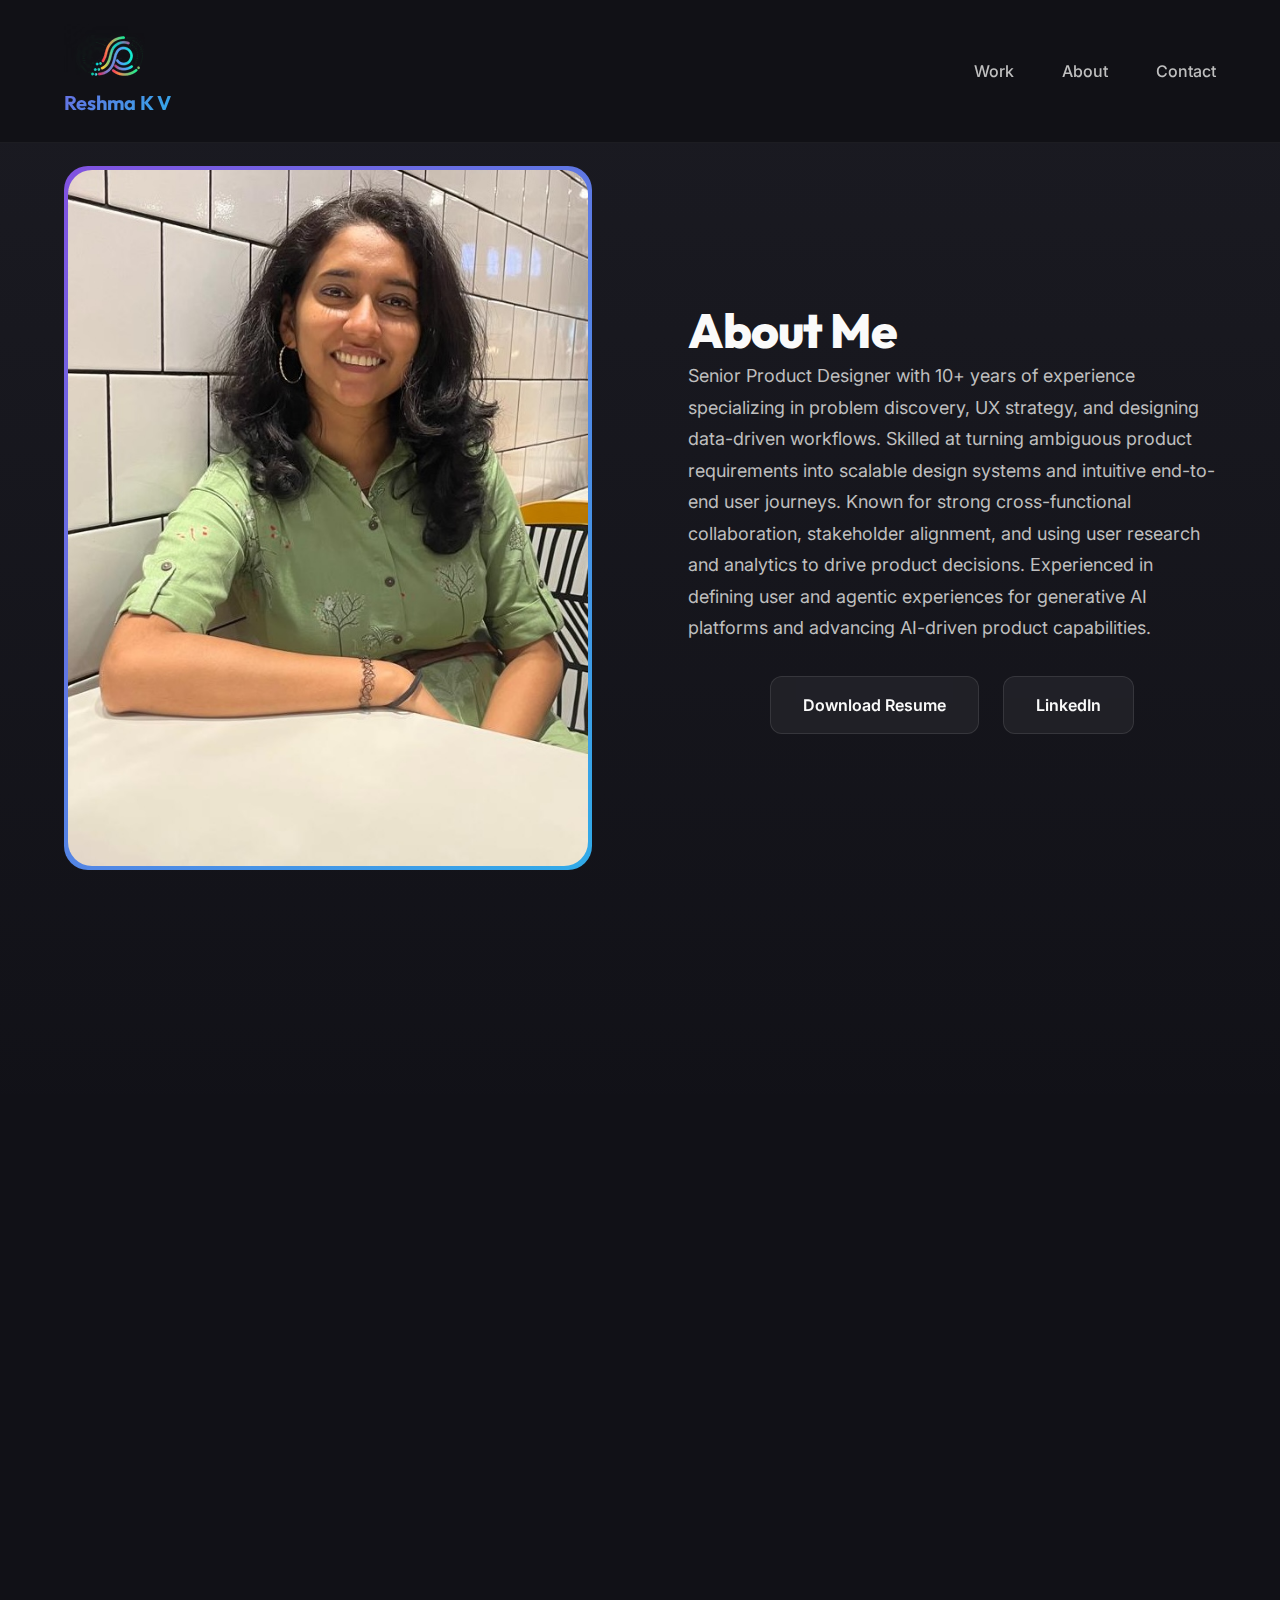
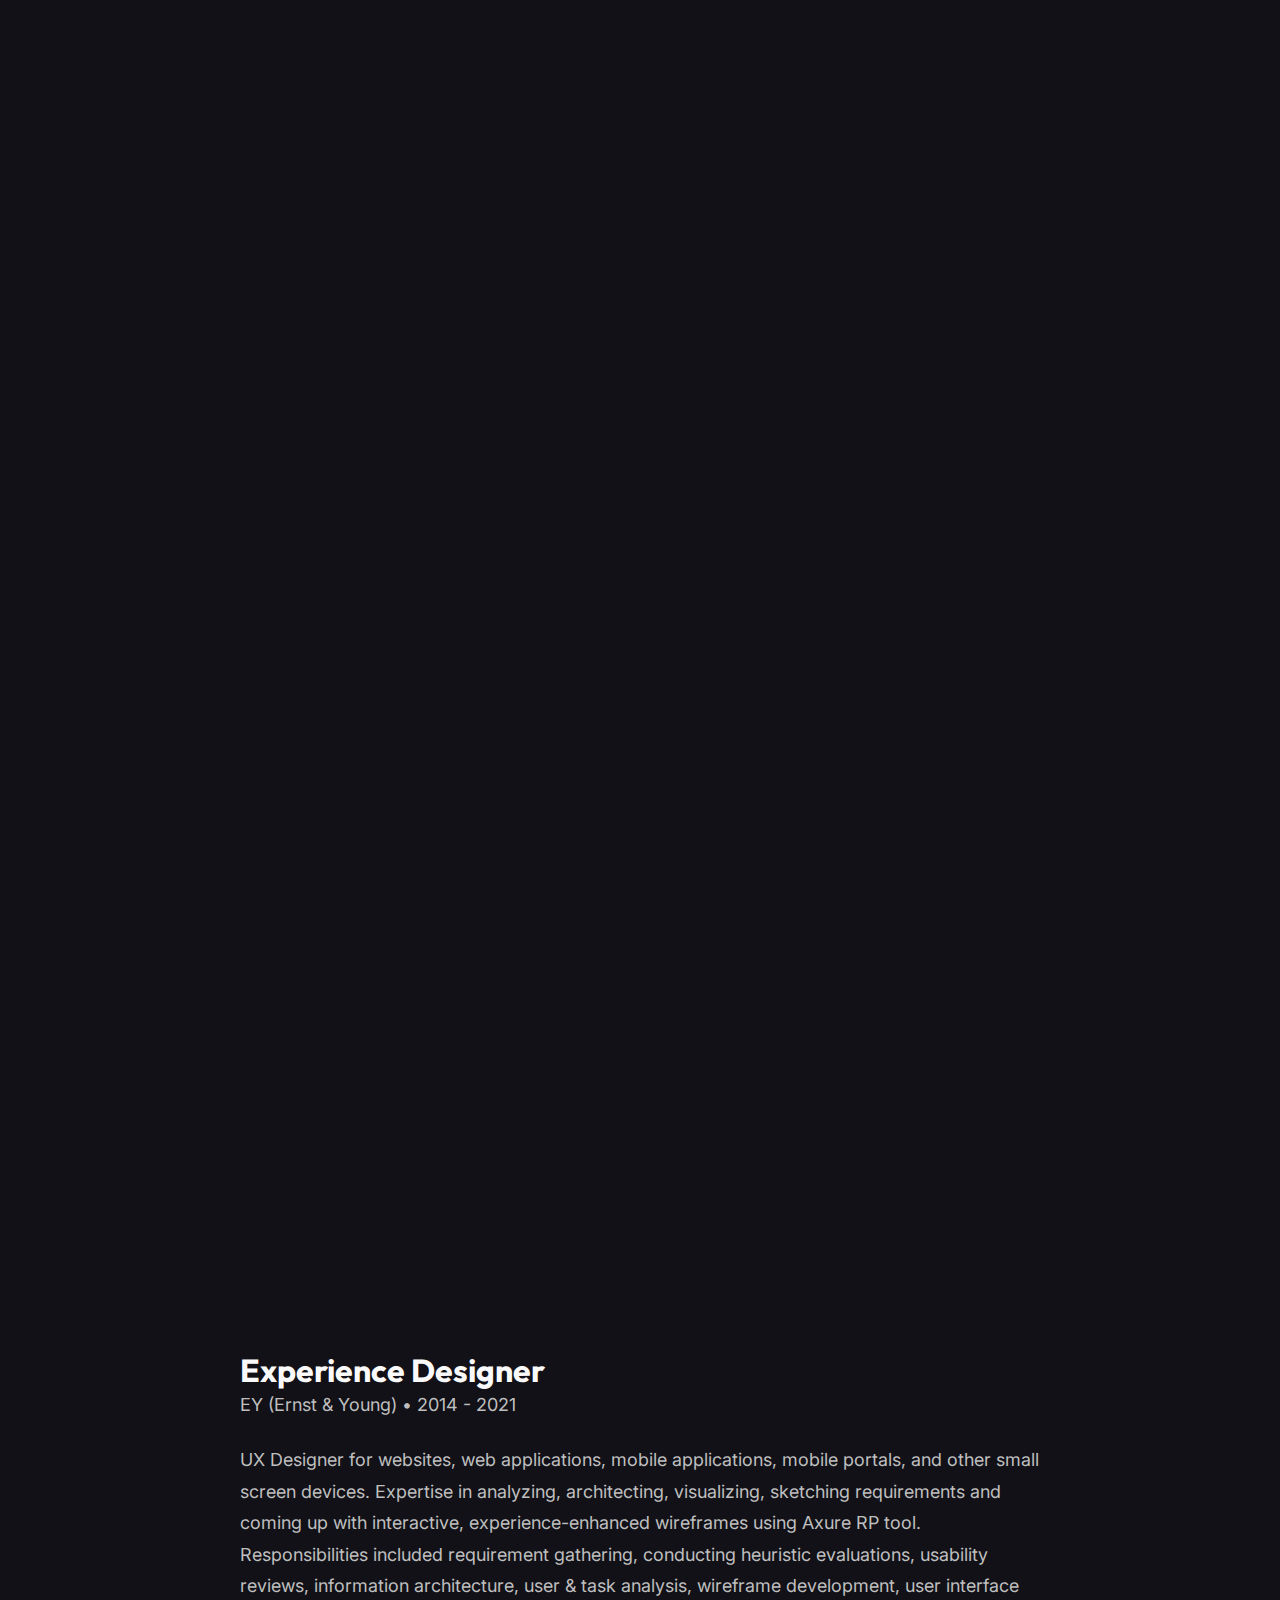
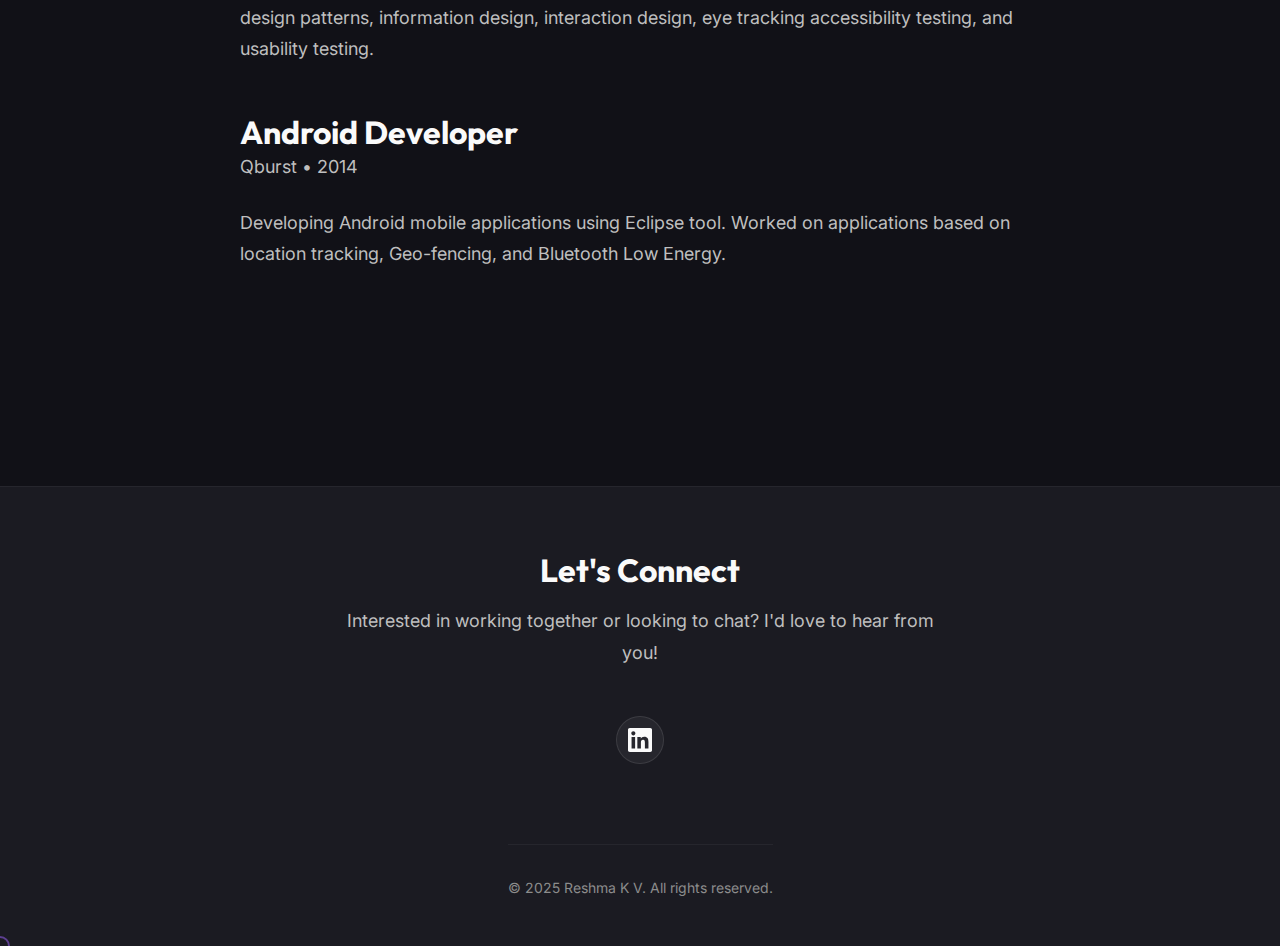
<file: about.html>
<!DOCTYPE html>
<html lang="en">

<head>
    <meta charset="UTF-8">
    <meta name="viewport" content="width=device-width, initial-scale=1.0">
    <meta name="description" content="About - UX Designer passionate about creating meaningful user experiences">
    <meta name="author" content="Reshma K V">

    <title>About - Reshma KV | UX Designer</title>

    <!-- Stylesheets -->
    <link rel="stylesheet" href="./css/main.css">
    <link rel="stylesheet" href="./css/components.css">
    <link rel="stylesheet" href="./css/pages.css">

    <!-- Favicon -->
    <link rel="icon" type="image/svg+xml" href="./assets/icons/favicon.svg">
</head>

<body>
    <!-- Navigation -->
    <nav class="nav" id="nav">
        <div class="nav-container">
            <a href="index.html" class="nav-logo"><img src="./assets/images/reshma_logo.avif" alt="Logo"> Reshma K V</a>

            <div class="nav-toggle" id="navToggle">
                <span class="nav-toggle-line"></span>
                <span class="nav-toggle-line"></span>
                <span class="nav-toggle-line"></span>
            </div>

            <div class="nav-links" id="navLinks">
                <a href="index.html#work" class="nav-link">Work</a>
                <a href="about.html" class="nav-link active">About</a>
                <a href="index.html#contact" class="nav-link">Contact</a>
            </div>
        </div>
    </nav>

    <!-- About Hero -->
    <section class="about-hero">
        <div class="container">
            <div class="about-content">
                <div class="about-image-wrapper">
                    <img src="./assets/images/profile.jpg" alt="Reshma KV - UX Designer" class="about-image">
                </div>

                <div class="about-text">
                    <h1>About Me</h1>
                    <p>
                        Senior Product Designer with 10+ years of experience specializing in problem discovery, UX
                        strategy, and designing data-driven workflows. Skilled at turning ambiguous product requirements
                        into scalable design systems and intuitive end-to-end user journeys. Known for strong
                        cross-functional collaboration, stakeholder alignment, and using user research and analytics to
                        drive product decisions. Experienced in defining user and agentic experiences for generative AI
                        platforms and advancing AI-driven product capabilities.
                    </p>
                    <div class="hero-cta mt-xl">

                        <!-- Resume link from old site: https://39d9cb71-25cd-46e6-87ec-4b72f8d09dc2.filesusr.com/ugd/05783b_b6315472838743c2b4dad7c0dd9b5f84.pdf -->
                        <a href="/Users/bijilabrahamphilip/Code/ReshmaWebsite/PersonalWebsite/documentation/OldWebsite/reconstructed_site_v2/Reshma Varkey - Resume.pdf"
                            class="btn btn-secondary" download>Download Resume</a>
                        <a href="https://www.linkedin.com/in/reshma-k-v/" class="btn btn-secondary" target="_blank"
                            rel="noopener">LinkedIn</a>
                    </div>
                </div>
            </div>
        </div>
    </section>

    <!-- Skills Section -->
    <section class="skills-section">
        <div class="container">
            <div class="section-header">
                <p class="section-label">Expertise</p>
                <h2 class="section-title">Skills & Tools</h2>
                <p class="section-description">
                    My technical toolkit and design capabilities.
                </p>
            </div>

            <div class="skills-grid">
                <div class="skill-card">
                    <div class="skill-icon">🛠️</div>
                    <h3 class="skill-title">Prototyping</h3>
                    <p class="skill-description">
                        Axure RP (95%), Adobe XD (95%), Figma (80%), Marvel (80%), InVision (70%)
                    </p>
                </div>

                <div class="skill-card">
                    <div class="skill-icon">🎨</div>
                    <h3 class="skill-title">Visual Design</h3>
                    <p class="skill-description">
                        Photoshop (75%), Illustrator (70%), Sketching, Wireframing
                    </p>
                </div>



                <div class="skill-card">
                    <div class="skill-icon">💻</div>
                    <h3 class="skill-title">Development</h3>
                    <p class="skill-description">
                        HTML & CSS (80%), JavaScript (85%), OutSystems & PowerApps (75%)
                    </p>
                </div>

                <div class="skill-card">
                    <div class="skill-icon">🔍</div>
                    <h3 class="skill-title">UX Research</h3>
                    <p class="skill-description">
                        Heuristic Evaluation, Usability Testing, Eye Tracking, User & Task Analysis, Personas, Customer
                        Journey Maps
                    </p>
                </div>

                <div class="skill-card">
                    <div class="skill-icon">📊</div>
                    <h3 class="skill-title">Strategy</h3>
                    <p class="skill-description">
                        Requirement Gathering, Information Architecture, Use Cases, Competitor Analysis
                    </p>
                </div>

                <div class="skill-card">
                    <div class="skill-icon">🤝</div>
                    <h3 class="skill-title">Collaboration</h3>
                    <p class="skill-description">
                        Mural (90%), Agile Methodology, Design Workshops
                    </p>
                </div>
            </div>
        </div>
    </section>

    <!-- Tools & Technologies -->
    <section class="section">
        <div class="container">
            <div class="section-header">
                <p class="section-label">Tools</p>
                <h2 class="section-title">Design Toolkit</h2>
            </div>

            <div class="skills-grid">
                <div class="skill-card">
                    <h4 class="skill-title">Design Tools</h4>
                    <p class="skill-description">
                        Figma, Adobe XD, Sketch, Adobe Creative Suite, Principle, ProtoPie
                    </p>
                </div>

                <div class="skill-card">
                    <h4 class="skill-title">Research Tools</h4>
                    <p class="skill-description">
                        UserTesting, Maze, Optimal Workshop, Hotjar, Google Analytics
                    </p>
                </div>

                <div class="skill-card">
                    <h4 class="skill-title">Collaboration</h4>
                    <p class="skill-description">
                        Miro, FigJam, Notion, Jira, Confluence, Slack
                    </p>
                </div>
            </div>
        </div>
    </section>

    <!-- Experience Timeline -->
    <section class="section-sm">
        <div class="container">
            <div class="section-header">
                <p class="section-label">Journey</p>
                <h2 class="section-title">Professional Experience</h2>
            </div>

            <div class="about-text" style="max-width: 800px; margin: 0 auto;">
                <h3 class="mt-2xl">Experience Designer</h3>
                <p class="text-secondary">EY (Ernst & Young) • 2014 - 2021</p>
                <p>
                    UX Designer for websites, web applications, mobile applications, mobile portals, and other small
                    screen devices. Expertise in analyzing, architecting, visualizing, sketching requirements and coming
                    up with interactive, experience-enhanced wireframes using Axure RP tool. Responsibilities included
                    requirement gathering, conducting heuristic evaluations, usability reviews, information
                    architecture, user & task analysis, wireframe development, user interface design patterns,
                    information design, interaction design, eye tracking accessibility testing, and usability testing.
                </p>

                <h3 class="mt-2xl">Android Developer</h3>
                <p class="text-secondary">Qburst • 2014</p>
                <p>
                    Developing Android mobile applications using Eclipse tool. Worked on applications based on location
                    tracking, Geo-fencing, and Bluetooth Low Energy.
                </p>
            </div>
        </div>
    </section>

    <!-- Footer -->
    <footer class="footer">
        <div class="container">
            <div class="footer-content">
                <div>
                    <h3 class="footer-title">Let's Connect</h3>
                    <p class="footer-subtitle">
                        Interested in working together or looking to chat? I'd love to hear from you!
                    </p>
                </div>

                <div class="footer-links">
                    <a href="https://www.linkedin.com/in/reshma-k-v" class="social-link" target="_blank"
                        rel="noopener noreferrer" aria-label="LinkedIn">
                        <svg width="24" height="24" viewBox="0 0 24 24" fill="currentColor">
                            <path
                                d="M20.447 20.452h-3.554v-5.569c0-1.328-.027-3.037-1.852-3.037-1.853 0-2.136 1.445-2.136 2.939v5.667H9.351V9h3.414v1.561h.046c.477-.9 1.637-1.85 3.37-1.85 3.601 0 4.267 2.37 4.267 5.455v6.286zM5.337 7.433c-1.144 0-2.063-.926-2.063-2.065 0-1.138.92-2.063 2.063-2.063 1.14 0 2.064.925 2.064 2.063 0 1.139-.925 2.065-2.064 2.065zm1.782 13.019H3.555V9h3.564v11.452zM22.225 0H1.771C.792 0 0 .774 0 1.729v20.542C0 23.227.792 24 1.771 24h20.451C23.2 24 24 23.227 24 22.271V1.729C24 .774 23.2 0 22.222 0h.003z" />
                        </svg>
                    </a>
                </div>

                <div class="footer-bottom">
                    <p>&copy; 2025 Reshma K V. All rights reserved.</p>
                </div>
            </div>
        </div>
    </footer>

    <!-- JavaScript -->
    <script src="./js/main.js"></script>
    <script src="./js/animations.js"></script>
</body>

</html>
</file>
<file: css/main.css>
/* ===================================
   DESIGN SYSTEM & GLOBAL STYLES
   =================================== */

/* Import Google Fonts */
@import url('https://fonts.googleapis.com/css2?family=Inter:wght@300;400;500;600;700&family=Outfit:wght@400;500;600;700;800&display=swap');

/* ===================================
   CSS CUSTOM PROPERTIES
   =================================== */

:root {
  /* Color Palette - Curated HSL Colors */
  --color-primary: hsl(260, 70%, 60%);
  --color-primary-light: hsl(260, 70%, 70%);
  --color-primary-dark: hsl(260, 70%, 50%);

  --color-secondary: hsl(200, 80%, 55%);
  --color-secondary-light: hsl(200, 80%, 65%);

  --color-accent: hsl(340, 75%, 60%);
  --color-accent-light: hsl(340, 75%, 70%);

  /* Neutrals */
  --color-bg-primary: hsl(240, 15%, 8%);
  --color-bg-secondary: hsl(240, 12%, 12%);
  --color-bg-tertiary: hsl(240, 10%, 16%);

  --color-text-primary: hsl(0, 0%, 98%);
  --color-text-secondary: hsl(0, 0%, 75%);
  --color-text-tertiary: hsl(0, 0%, 55%);

  /* Gradients */
  --gradient-primary: linear-gradient(135deg, var(--color-primary) 0%, var(--color-secondary) 100%);
  --gradient-accent: linear-gradient(135deg, var(--color-accent) 0%, var(--color-primary) 100%);
  --gradient-subtle: linear-gradient(180deg, var(--color-bg-primary) 0%, var(--color-bg-secondary) 100%);

  /* Typography Scale */
  --font-family-heading: 'Outfit', sans-serif;
  --font-family-body: 'Inter', sans-serif;

  --font-size-xs: 0.75rem;
  /* 12px */
  --font-size-sm: 0.875rem;
  /* 14px */
  --font-size-base: 1rem;
  /* 16px */
  --font-size-lg: 1.125rem;
  /* 18px */
  --font-size-xl: 1.25rem;
  /* 20px */
  --font-size-2xl: 1.5rem;
  /* 24px */
  --font-size-3xl: 2rem;
  /* 32px */
  --font-size-4xl: 2.5rem;
  /* 40px */
  --font-size-5xl: 3rem;
  /* 48px */
  --font-size-6xl: 4rem;
  /* 64px */

  --font-weight-light: 300;
  --font-weight-normal: 400;
  --font-weight-medium: 500;
  --font-weight-semibold: 600;
  --font-weight-bold: 700;
  --font-weight-extrabold: 800;

  --line-height-tight: 1.2;
  --line-height-normal: 1.5;
  --line-height-relaxed: 1.75;

  /* Spacing Scale */
  --space-xs: 0.25rem;
  /* 4px */
  --space-sm: 0.5rem;
  /* 8px */
  --space-md: 1rem;
  /* 16px */
  --space-lg: 1.5rem;
  /* 24px */
  --space-xl: 2rem;
  /* 32px */
  --space-2xl: 3rem;
  /* 48px */
  --space-3xl: 4rem;
  /* 64px */
  --space-4xl: 6rem;
  /* 96px */
  --space-5xl: 8rem;
  /* 128px */

  /* Border Radius */
  --radius-sm: 0.375rem;
  /* 6px */
  --radius-md: 0.5rem;
  /* 8px */
  --radius-lg: 0.75rem;
  /* 12px */
  --radius-xl: 1rem;
  /* 16px */
  --radius-2xl: 1.5rem;
  /* 24px */
  --radius-full: 9999px;

  /* Shadows */
  --shadow-sm: 0 1px 2px 0 rgba(0, 0, 0, 0.3);
  --shadow-md: 0 4px 6px -1px rgba(0, 0, 0, 0.4), 0 2px 4px -1px rgba(0, 0, 0, 0.3);
  --shadow-lg: 0 10px 15px -3px rgba(0, 0, 0, 0.5), 0 4px 6px -2px rgba(0, 0, 0, 0.3);
  --shadow-xl: 0 20px 25px -5px rgba(0, 0, 0, 0.5), 0 10px 10px -5px rgba(0, 0, 0, 0.3);
  --shadow-glow: 0 0 20px rgba(160, 100, 255, 0.3);

  /* Animation Timings */
  --transition-fast: 150ms ease-in-out;
  --transition-base: 250ms ease-in-out;
  --transition-slow: 400ms ease-in-out;

  /* Z-index Scale */
  --z-base: 1;
  --z-dropdown: 100;
  --z-sticky: 200;
  --z-fixed: 300;
  --z-modal: 400;
  --z-tooltip: 500;

  /* Breakpoints (for reference in media queries) */
  --breakpoint-sm: 640px;
  --breakpoint-md: 768px;
  --breakpoint-lg: 1024px;
  --breakpoint-xl: 1280px;
  --breakpoint-2xl: 1536px;

  /* Container Widths */
  --container-sm: 640px;
  --container-md: 768px;
  --container-lg: 1024px;
  --container-xl: 1200px;

  /* Nav Vars */
  --nav-border-color: rgba(255, 255, 255, 0.05);
  --color-bg-primary-rgb: 17, 17, 23;
  /* Dark theme bg RGB */

  /* UI Vars */
  --border-color-subtle: rgba(255, 255, 255, 0.05);
  --btn-secondary-bg: rgba(255, 255, 255, 0.05);
  --btn-secondary-border: rgba(255, 255, 255, 0.1);
}

.light-theme {
  --color-bg-primary: hsl(260, 50%, 99%);
  /* Very faint indigo, close to white */
  --color-bg-secondary: hsl(260, 30%, 96%);
  --color-bg-tertiary: hsl(260, 20%, 92%);

  --color-text-primary: hsl(260, 40%, 15%);
  --color-text-secondary: hsl(260, 20%, 35%);
  --color-text-tertiary: hsl(260, 10%, 55%);

  --shadow-sm: 0 1px 2px 0 rgba(0, 0, 0, 0.05);
  --shadow-md: 0 4px 6px -1px rgba(0, 0, 0, 0.1), 0 2px 4px -1px rgba(0, 0, 0, 0.06);
  --shadow-lg: 0 10px 15px -3px rgba(0, 0, 0, 0.1), 0 4px 6px -2px rgba(0, 0, 0, 0.05);
  --shadow-xl: 0 20px 25px -5px rgba(0, 0, 0, 0.1), 0 10px 10px -5px rgba(0, 0, 0, 0.04);

  --nav-border-color: rgba(0, 0, 0, 0.05);
  --color-bg-primary-rgb: 252, 252, 255;
  --gradient-primary: linear-gradient(135deg, hsl(260, 90%, 65%) 0%, hsl(200, 90%, 60%) 100%);
  /* Slightly brighter for light mode if needed, or keep same */

  --border-color-subtle: rgba(0, 0, 0, 0.05);
  --btn-secondary-bg: rgba(0, 0, 0, 0.05);
  --btn-secondary-border: rgba(0, 0, 0, 0.1);
}

/* ===================================
   MODERN CSS RESET
   =================================== */

*,
*::before,
*::after {
  box-sizing: border-box;
  margin: 0;
  padding: 0;
}

html {
  scroll-behavior: smooth;
  -webkit-font-smoothing: antialiased;
  -moz-osx-font-smoothing: grayscale;
}

body {
  font-family: var(--font-family-body);
  font-size: var(--font-size-base);
  line-height: var(--line-height-normal);
  color: var(--color-text-primary);
  background: var(--color-bg-primary);
  overflow-x: hidden;
}

img,
picture,
video,
canvas,
svg {
  display: block;
  max-width: 100%;
  height: auto;
}

input,
button,
textarea,
select {
  font: inherit;
  color: inherit;
}

button {
  cursor: pointer;
  border: none;
  background: none;
}

a {
  color: inherit;
  text-decoration: none;
}

ul,
ol {
  list-style: none;
}

h1,
h2,
h3,
h4,
h5,
h6 {
  font-family: var(--font-family-heading);
  font-weight: var(--font-weight-bold);
  line-height: var(--line-height-tight);
}

/* ===================================
   TYPOGRAPHY
   =================================== */

h1 {
  font-size: var(--font-size-5xl);
  font-weight: var(--font-weight-extrabold);
  letter-spacing: -0.02em;
}

h2 {
  font-size: var(--font-size-4xl);
  font-weight: var(--font-weight-bold);
  letter-spacing: -0.01em;
}

h3 {
  font-size: var(--font-size-3xl);
  font-weight: var(--font-weight-bold);
}

h4 {
  font-size: var(--font-size-2xl);
  font-weight: var(--font-weight-semibold);
}

h5 {
  font-size: var(--font-size-xl);
  font-weight: var(--font-weight-semibold);
}

h6 {
  font-size: var(--font-size-lg);
  font-weight: var(--font-weight-medium);
}

p {
  margin-bottom: var(--space-md);
}

.text-gradient {
  background: var(--gradient-primary);
  -webkit-background-clip: text;
  -webkit-text-fill-color: transparent;
  background-clip: text;
}

/* ===================================
   LAYOUT UTILITIES
   =================================== */

.container {
  width: 100%;
  max-width: var(--container-xl);
  margin: 0 auto;
  padding: 0 var(--space-lg);
}

.section {
  padding: var(--space-4xl) 0;
}

.section-sm {
  padding: var(--space-3xl) 0;
}

.section-lg {
  padding: var(--space-5xl) 0;
}

/* Flexbox Utilities */
.flex {
  display: flex;
}

.flex-col {
  flex-direction: column;
}

.items-center {
  align-items: center;
}

.justify-center {
  justify-content: center;
}

.justify-between {
  justify-content: space-between;
}

.gap-sm {
  gap: var(--space-sm);
}

.gap-md {
  gap: var(--space-md);
}

.gap-lg {
  gap: var(--space-lg);
}

.gap-xl {
  gap: var(--space-xl);
}

.gap-2xl {
  gap: var(--space-2xl);
}

.gap-3xl {
  gap: var(--space-3xl);
}

.gap-4xl {
  gap: var(--space-4xl);
}

/* Grid Utilities */
.grid {
  display: grid;
}

.grid-cols-1 {
  grid-template-columns: repeat(1, 1fr);
}

.grid-cols-2 {
  grid-template-columns: repeat(2, 1fr);
}

.grid-cols-3 {
  grid-template-columns: repeat(3, 1fr);
}

.grid-cols-4 {
  grid-template-columns: repeat(4, 1fr);
}

/* Responsive Grid Utilities (Tailwind-like shorthand) */
@media (min-width: 768px) {
  .md\:grid-cols-2 {
    grid-template-columns: repeat(2, 1fr);
  }

  .md\:grid-cols-3 {
    grid-template-columns: repeat(3, 1fr);
  }

  .md\:grid-cols-4 {
    grid-template-columns: repeat(4, 1fr);
  }
}

@media (min-width: 1024px) {
  .lg\:grid-cols-4 {
    grid-template-columns: repeat(4, 1fr);
  }
}

/* ===================================
   RESPONSIVE BREAKPOINTS
   =================================== */

@media (max-width: 768px) {
  :root {
    --font-size-5xl: 2.5rem;
    /* 40px */
    --font-size-4xl: 2rem;
    /* 32px */
    --font-size-3xl: 1.75rem;
    /* 28px */
  }

  .section {
    padding: var(--space-3xl) 0;
  }

  .section-lg {
    padding: var(--space-4xl) 0;
  }

  .grid-cols-2,
  .grid-cols-3,
  .grid-cols-4 {
    grid-template-columns: 1fr;
  }
}

@media (min-width: 769px) and (max-width: 1024px) {
  .grid-cols-3 {
    grid-template-columns: repeat(2, 1fr);
  }
}

/* ===================================
   UTILITY CLASSES
   =================================== */

/* Spacing */
.mt-sm {
  margin-top: var(--space-sm);
}

.mt-md {
  margin-top: var(--space-md);
}

.mt-lg {
  margin-top: var(--space-lg);
}

.mt-xl {
  margin-top: var(--space-xl);
}

.mt-2xl {
  margin-top: var(--space-2xl);
}

.mb-sm {
  margin-bottom: var(--space-sm);
}

.mb-md {
  margin-bottom: var(--space-md);
}

.mb-lg {
  margin-bottom: var(--space-lg);
}

.mb-xl {
  margin-bottom: var(--space-xl);
}

.mb-2xl {
  margin-bottom: var(--space-2xl);
}

/* Text Alignment */
.text-center {
  text-align: center;
}

.text-left {
  text-align: left;
}

.text-right {
  text-align: right;
}

/* Colors */
.text-primary {
  color: var(--color-primary);
}

.text-secondary {
  color: var(--color-text-secondary);
}

.text-tertiary {
  color: var(--color-text-tertiary);
}

/* Visibility */
.hidden {
  display: none;
}

/* Animations */
.fade-in {
  animation: fadeIn var(--transition-slow) ease-in forwards;
}

@keyframes fadeIn {
  from {
    opacity: 0;
    transform: translateY(20px);
  }

  to {
    opacity: 1;
    transform: translateY(0);
  }
}

/* Smooth Transitions */
.transition {
  transition: all var(--transition-base);
}

.transition-fast {
  transition: all var(--transition-fast);
}

.transition-slow {
  transition: all var(--transition-slow);
}
</file>
<file: css/components.css>
/* ===================================
   REUSABLE COMPONENTS
   =================================== */

/* ===================================
   NAVIGATION
   =================================== */

.nav {
    position: fixed;
    top: 0;
    left: 0;
    right: 0;
    z-index: var(--z-sticky);
    background: rgba(15, 15, 20, 0.8);
    backdrop-filter: blur(20px);
    -webkit-backdrop-filter: blur(20px);
    border-bottom: 1px solid rgba(255, 255, 255, 0.05);
    transition: all var(--transition-base);
}

.nav.scrolled {
    background: rgba(15, 15, 20, 0.95);
    box-shadow: var(--shadow-lg);
}

.nav-container {
    display: flex;
    align-items: center;
    justify-content: space-between;
    padding: var(--space-lg) var(--space-lg);
    max-width: var(--container-xl);
    margin: 0 auto;
}

.nav-logo {
    font-family: var(--font-family-heading);
    font-size: var(--font-size-xl);
    font-weight: var(--font-weight-bold);
    background: var(--gradient-primary);
    -webkit-background-clip: text;
    -webkit-text-fill-color: transparent;
    background-clip: text;
    transition: all var(--transition-base);
}

.nav-logo:hover {
    transform: scale(1.05);
}

.nav-links {
    display: flex;
    gap: var(--space-2xl);
    align-items: center;
}

.nav-link {
    font-size: var(--font-size-base);
    font-weight: var(--font-weight-medium);
    color: var(--color-text-secondary);
    position: relative;
    transition: color var(--transition-base);
    padding: var(--space-sm) 0;
}

.nav-link::after {
    content: '';
    position: absolute;
    bottom: 0;
    left: 0;
    width: 0;
    height: 2px;
    background: var(--gradient-primary);
    transition: width var(--transition-base);
}

.nav-link:hover,
.nav-link.active {
    color: var(--color-text-primary);
}

.nav-link:hover::after,
.nav-link.active::after {
    width: 100%;
}

/* Mobile Menu Toggle */
.nav-toggle {
    display: none;
    flex-direction: column;
    gap: 6px;
    padding: var(--space-sm);
    cursor: pointer;
}

.nav-toggle-line {
    width: 24px;
    height: 2px;
    background: var(--color-text-primary);
    transition: all var(--transition-base);
    border-radius: var(--radius-full);
}

.nav-toggle.active .nav-toggle-line:nth-child(1) {
    transform: rotate(45deg) translate(6px, 6px);
}

.nav-toggle.active .nav-toggle-line:nth-child(2) {
    opacity: 0;
}

.nav-toggle.active .nav-toggle-line:nth-child(3) {
    transform: rotate(-45deg) translate(6px, -6px);
}

/* ===================================
   BUTTONS
   =================================== */

.btn {
    display: inline-flex;
    align-items: center;
    justify-content: center;
    gap: var(--space-sm);
    padding: var(--space-md) var(--space-xl);
    font-size: var(--font-size-base);
    font-weight: var(--font-weight-semibold);
    border-radius: var(--radius-lg);
    transition: all var(--transition-base);
    cursor: pointer;
    border: none;
    text-decoration: none;
}

.btn-primary {
    background: var(--gradient-primary);
    color: var(--color-text-primary);
    box-shadow: var(--shadow-md);
}

.btn-primary:hover {
    transform: translateY(-2px);
    box-shadow: var(--shadow-lg), var(--shadow-glow);
}

.btn-primary:active {
    transform: translateY(0);
}

.btn-secondary {
    background: rgba(255, 255, 255, 0.05);
    color: var(--color-text-primary);
    border: 1px solid rgba(255, 255, 255, 0.1);
    backdrop-filter: blur(10px);
}

.btn-secondary:hover {
    background: rgba(255, 255, 255, 0.1);
    border-color: rgba(255, 255, 255, 0.2);
    transform: translateY(-2px);
}

.btn-ghost {
    background: transparent;
    color: var(--color-text-secondary);
    border: 1px solid transparent;
}

.btn-ghost:hover {
    color: var(--color-text-primary);
    border-color: rgba(255, 255, 255, 0.1);
}

/* ===================================
   PROJECT CARDS
   =================================== */

.projects-grid {
    display: grid;
    grid-template-columns: repeat(auto-fill, minmax(350px, 1fr));
    gap: var(--space-2xl);
    margin-top: var(--space-3xl);
}

.project-card {
    position: relative;
    border-radius: var(--radius-xl);
    overflow: hidden;
    background: var(--color-bg-secondary);
    border: 1px solid rgba(255, 255, 255, 0.05);
    transition: all var(--transition-slow);
    cursor: pointer;
}

.project-card:hover {
    transform: translateY(-8px);
    border-color: rgba(255, 255, 255, 0.15);
    box-shadow: var(--shadow-xl);
}

.project-card-image {
    position: relative;
    width: 100%;
    aspect-ratio: 16 / 10;
    overflow: hidden;
    background: linear-gradient(135deg, var(--color-bg-tertiary) 0%, var(--color-bg-secondary) 100%);
}

.project-card-image img {
    width: 100%;
    height: 100%;
    object-fit: cover;
    transition: transform var(--transition-slow);
}

.project-card:hover .project-card-image img {
    transform: scale(1.05);
}

.project-card-overlay {
    position: absolute;
    inset: 0;
    background: linear-gradient(180deg, transparent 0%, rgba(0, 0, 0, 0.7) 100%);
    opacity: 0;
    transition: opacity var(--transition-base);
}

.project-card:hover .project-card-overlay {
    opacity: 1;
}

.project-card-content {
    padding: var(--space-xl);
}

.project-card-tags {
    display: flex;
    flex-wrap: wrap;
    gap: var(--space-sm);
    margin-bottom: var(--space-md);
}

.project-tag {
    font-size: var(--font-size-xs);
    font-weight: var(--font-weight-medium);
    color: var(--color-text-tertiary);
    padding: var(--space-xs) var(--space-md);
    background: rgba(255, 255, 255, 0.05);
    border-radius: var(--radius-full);
    text-transform: uppercase;
    letter-spacing: 0.05em;
}

.project-card-title {
    font-size: var(--font-size-2xl);
    font-weight: var(--font-weight-bold);
    margin-bottom: var(--space-sm);
    color: var(--color-text-primary);
}

.project-card-description {
    font-size: var(--font-size-base);
    color: var(--color-text-secondary);
    line-height: var(--line-height-relaxed);
    margin-bottom: 0;
}

/* Glassmorphism variant */
.project-card.glass {
    background: rgba(255, 255, 255, 0.03);
    backdrop-filter: blur(20px);
    -webkit-backdrop-filter: blur(20px);
    border: 1px solid rgba(255, 255, 255, 0.1);
}

.project-card.glass:hover {
    background: rgba(255, 255, 255, 0.05);
    border-color: rgba(255, 255, 255, 0.2);
}

/* ===================================
   FOOTER
   =================================== */

.footer {
    background: var(--color-bg-secondary);
    border-top: 1px solid rgba(255, 255, 255, 0.05);
    padding: var(--space-3xl) 0 var(--space-xl);
    margin-top: var(--space-5xl);
}

.footer-content {
    display: flex;
    flex-direction: column;
    align-items: center;
    gap: var(--space-xl);
    text-align: center;
}

.footer-title {
    font-size: var(--font-size-3xl);
    font-weight: var(--font-weight-bold);
    margin-bottom: var(--space-md);
}

.footer-subtitle {
    font-size: var(--font-size-lg);
    color: var(--color-text-secondary);
    max-width: 600px;
    line-height: var(--line-height-relaxed);
}

.footer-links {
    display: flex;
    gap: var(--space-2xl);
    flex-wrap: wrap;
    justify-content: center;
}

.footer-link {
    font-size: var(--font-size-base);
    font-weight: var(--font-weight-medium);
    color: var(--color-text-secondary);
    transition: color var(--transition-base);
}

.footer-link:hover {
    color: var(--color-primary);
}

.footer-social {
    display: flex;
    gap: var(--space-lg);
    margin-top: var(--space-lg);
}

.social-link {
    width: 48px;
    height: 48px;
    display: flex;
    align-items: center;
    justify-content: center;
    border-radius: var(--radius-full);
    background: rgba(255, 255, 255, 0.05);
    border: 1px solid rgba(255, 255, 255, 0.1);
    transition: all var(--transition-base);
    font-size: var(--font-size-xl);
}

.social-link:hover {
    background: var(--gradient-primary);
    border-color: transparent;
    transform: translateY(-4px);
    box-shadow: var(--shadow-glow);
}

.footer-bottom {
    margin-top: var(--space-2xl);
    padding-top: var(--space-xl);
    border-top: 1px solid rgba(255, 255, 255, 0.05);
    text-align: center;
    color: var(--color-text-tertiary);
    font-size: var(--font-size-sm);
}

/* ===================================
   WIREFRAME CAROUSEL
   =================================== */

.wireframe-carousel {
    position: relative;
    max-width: 900px;
    margin: var(--space-xl) auto;
}

.mac-container {
    position: relative;
    width: 100%;
}

.mac-frame {
    width: 100%;
    height: auto;
    display: block;
    position: relative;
    z-index: 10;
    pointer-events: none;
}

.mac-screen {
    position: absolute;
    top: 4.2%;
    left: 11%;
    width: 78%;
    height: 72%;
    overflow: hidden;
    border-radius: 3px;
    background: #000;
    z-index: 5;
}

/* ... existing carousel styles ... */

.mobile-frame {
    width: 100%;
    height: auto;
    display: block;
    position: relative;
    z-index: 10;
    pointer-events: none;
}

.mobile-screen {
    position: absolute;
    top: 2.5%;
    /* Adjusted for new mockup */
    left: 6%;
    /* Adjusted for new mockup */
    width: 88%;
    /* Adjusted for new mockup */
    height: 95%;
    /* Adjusted for new mockup */
    overflow: hidden;
    border-radius: 20px;
    /* More rounded for iPhone */
    background: #000;
    z-index: 5;
}

.carousel-track {
    display: flex;
    transition: transform 0.5s cubic-bezier(0.4, 0, 0.2, 1);
    height: 100%;
}

.carousel-image {
    flex-shrink: 0;
    width: 100%;
    height: 100%;
    object-fit: contain;
    cursor: pointer;
    transition: opacity var(--transition-base);
}

.carousel-image:hover {
    opacity: 0.9;
}

.carousel-btn {
    position: absolute;
    top: 50%;
    transform: translateY(-50%);
    background: rgba(255, 255, 255, 0.9);
    color: var(--color-text-inverse);
    border: none;
    width: 50px;
    height: 50px;
    border-radius: var(--radius-full);
    font-size: 2rem;
    cursor: pointer;
    display: flex;
    align-items: center;
    justify-content: center;
    transition: all var(--transition-base);
    z-index: 10;
    box-shadow: var(--shadow-lg);
}

.carousel-btn:hover {
    background: rgba(255, 255, 255, 1);
    transform: translateY(-50%) scale(1.1);
    box-shadow: var(--shadow-xl);
}

.carousel-btn:active {
    transform: translateY(-50%) scale(0.95);
}

.carousel-btn-prev {
    left: -25px;
}

.carousel-btn-next {
    right: -25px;
}

.carousel-btn:disabled {
    opacity: 0.3;
    cursor: not-allowed;
}

.carousel-btn:disabled:hover {
    transform: translateY(-50%) scale(1);
}

.carousel-dots {
    display: flex;
    justify-content: center;
    gap: var(--space-sm);
    margin-top: var(--space-lg);
}

.carousel-dot {
    width: 10px;
    height: 10px;
    border-radius: var(--radius-full);
    background: rgba(255, 255, 255, 0.3);
    border: none;
    cursor: pointer;
    transition: all var(--transition-base);
    padding: 0;
}

.carousel-dot:hover {
    background: rgba(255, 255, 255, 0.5);
    transform: scale(1.2);
}

.carousel-dot.active {
    background: var(--color-primary);
    width: 24px;
    border-radius: var(--radius-full);
}

/* ===================================
   MOBILE WIREFRAME CAROUSEL
   =================================== */

.mobile-wireframe-carousel {
    position: relative;
    max-width: 400px;
    margin: var(--space-xl) auto;
}

.mobile-container {
    position: relative;
    width: 100%;
}

.mobile-frame {
    width: 100%;
    height: auto;
    display: block;
    position: relative;
    z-index: 2;
    pointer-events: none;
}

.mobile-screen {
    position: absolute;
    top: 3%;
    left: 8%;
    width: 84%;
    height: 94%;
    overflow: hidden;
    border-radius: 8px;
    background: #000;
}

/* Reuse carousel-track and carousel-image from Mac carousel */
/* Mobile-specific button positioning */
.mobile-wireframe-carousel .carousel-btn-prev {
    left: -20px;
}

.mobile-wireframe-carousel .carousel-btn-next {
    right: -20px;
}

.mobile-wireframe-carousel .carousel-btn {
    width: 44px;
    height: 44px;
    font-size: 1.75rem;
}

/* ===================================
   LIGHTBOX MODAL
   =================================== */

.lightbox {
    display: none;
    position: fixed;
    inset: 0;
    background: rgba(0, 0, 0, 0.95);
    z-index: var(--z-modal);
    align-items: center;
    justify-content: center;
    opacity: 0;
    transition: opacity var(--transition-base);
}

.lightbox.active {
    display: flex;
    opacity: 1;
}

.lightbox-content {
    position: relative;
    max-width: 90vw;
    max-height: 90vh;
    display: flex;
    align-items: center;
    justify-content: center;
}

.lightbox-image {
    max-width: 100%;
    max-height: 90vh;
    object-fit: contain;
    border-radius: var(--radius-lg);
    box-shadow: var(--shadow-xl);
}

.lightbox-close {
    position: fixed;
    top: var(--space-xl);
    right: var(--space-xl);
    background: rgba(255, 255, 255, 0.1);
    border: 1px solid rgba(255, 255, 255, 0.2);
    color: var(--color-text-primary);
    width: 48px;
    height: 48px;
    border-radius: var(--radius-full);
    font-size: 1.5rem;
    cursor: pointer;
    display: flex;
    align-items: center;
    justify-content: center;
    transition: all var(--transition-base);
    backdrop-filter: blur(10px);
}

.lightbox-close:hover {
    background: rgba(255, 255, 255, 0.2);
    transform: rotate(90deg);
}

.lightbox-nav {
    position: fixed;
    top: 50%;
    transform: translateY(-50%);
    background: rgba(255, 255, 255, 0.1);
    border: 1px solid rgba(255, 255, 255, 0.2);
    color: var(--color-text-primary);
    width: 56px;
    height: 56px;
    border-radius: var(--radius-full);
    font-size: 2rem;
    cursor: pointer;
    display: flex;
    align-items: center;
    justify-content: center;
    transition: all var(--transition-base);
    backdrop-filter: blur(10px);
}

.lightbox-nav:hover {
    background: rgba(255, 255, 255, 0.2);
    transform: translateY(-50%) scale(1.1);
}

.lightbox-nav:active {
    transform: translateY(-50%) scale(0.95);
}

.lightbox-nav-prev {
    left: var(--space-xl);
}

.lightbox-nav-next {
    right: var(--space-xl);
}

.lightbox-nav:disabled {
    opacity: 0.3;
    cursor: not-allowed;
}

.lightbox-nav:disabled:hover {
    transform: translateY(-50%) scale(1);
}

.lightbox-counter {
    position: fixed;
    bottom: var(--space-xl);
    left: 50%;
    transform: translateX(-50%);
    background: rgba(255, 255, 255, 0.1);
    border: 1px solid rgba(255, 255, 255, 0.2);
    color: var(--color-text-primary);
    padding: var(--space-sm) var(--space-lg);
    border-radius: var(--radius-full);
    font-size: var(--font-size-sm);
    font-weight: var(--font-weight-medium);
    backdrop-filter: blur(10px);
}

/* ===================================
   RESPONSIVE DESIGN
   =================================== */

@media (max-width: 768px) {
    .nav-links {
        position: fixed;
        top: 70px;
        left: 0;
        right: 0;
        flex-direction: column;
        background: rgba(15, 15, 20, 0.98);
        backdrop-filter: blur(20px);
        padding: var(--space-xl);
        gap: var(--space-lg);
        transform: translateY(-100%);
        opacity: 0;
        visibility: hidden;
        transition: all var(--transition-base);
        border-bottom: 1px solid rgba(255, 255, 255, 0.05);
    }

    .nav-links.active {
        transform: translateY(0);
        opacity: 1;
        visibility: visible;
    }

    .nav-toggle {
        display: flex;
    }

    .projects-grid {
        grid-template-columns: 1fr;
    }

    .footer-links {
        flex-direction: column;
        gap: var(--space-md);
    }

    /* Carousel responsive */
    .carousel-btn {
        width: 40px;
        height: 40px;
        font-size: 1.5rem;
    }

    .carousel-btn-prev {
        left: var(--space-sm);
    }

    .carousel-btn-next {
        right: var(--space-sm);
    }

    /* Lightbox responsive */
    .lightbox-nav,
    .lightbox-close {
        width: 40px;
        height: 40px;
        font-size: 1.25rem;
    }

    .lightbox-close {
        top: var(--space-md);
        right: var(--space-md);
    }

    .lightbox-nav-prev {
        left: var(--space-md);
    }

    .lightbox-nav-next {
        right: var(--space-md);
    }
}

@media (min-width: 769px) and (max-width: 1024px) {
    .projects-grid {
        grid-template-columns: repeat(2, 1fr);
    }
}
</file>
<file: css/pages.css>
/* ===================================
   PAGE-SPECIFIC STYLES
   =================================== */

/* ===================================
   HERO SECTION
   =================================== */

.hero {
    min-height: 100vh;
    display: flex;
    align-items: center;
    justify-content: center;
    position: relative;
    overflow: hidden;
    padding: var(--space-4xl) 0;
    background: radial-gradient(ellipse at top, rgba(160, 100, 255, 0.15) 0%, transparent 50%),
        radial-gradient(ellipse at bottom right, rgba(100, 180, 255, 0.1) 0%, transparent 50%),
        var(--color-bg-primary);
}

.hero::before {
    content: '';
    position: absolute;
    top: 0;
    left: 0;
    right: 0;
    bottom: 0;
    background-image:
        radial-gradient(circle at 20% 50%, rgba(160, 100, 255, 0.1) 0%, transparent 50%),
        radial-gradient(circle at 80% 80%, rgba(100, 180, 255, 0.08) 0%, transparent 50%);
    animation: gradientShift 15s ease infinite;
    z-index: 0;
}

@keyframes gradientShift {

    0%,
    100% {
        opacity: 1;
        transform: scale(1);
    }

    50% {
        opacity: 0.8;
        transform: scale(1.1);
    }
}

.hero-content {
    position: relative;
    z-index: 1;
    text-align: center;
    max-width: 900px;
    margin: 0 auto;
    padding: 0 var(--space-lg);
}

.hero-greeting {
    font-size: var(--font-size-xl);
    font-weight: var(--font-weight-medium);
    color: var(--color-text-secondary);
    margin-bottom: var(--space-md);
    animation: fadeInUp 0.6s ease-out;
}

.hero-logo {
    height: 7rem;
    width: auto;
    margin: 0 auto var(--space-md);
    animation: fadeInUp 0.8s ease-out backwards;
}

.hero-title {
    font-size: var(--font-size-6xl);
    font-weight: var(--font-weight-extrabold);
    margin-bottom: var(--space-lg);
    line-height: 1.1;
    animation: fadeInUp 0.8s ease-out 0.2s backwards;
}

.hero-title .highlight {
    background: var(--gradient-primary);
    -webkit-background-clip: text;
    -webkit-text-fill-color: transparent;
    background-clip: text;
}

.hero-description {
    font-size: var(--font-size-xl);
    color: var(--color-text-secondary);
    line-height: var(--line-height-relaxed);
    margin-bottom: var(--space-2xl);
    max-width: 700px;
    margin-left: auto;
    margin-right: auto;
    animation: fadeInUp 1s ease-out 0.4s backwards;
}

.hero-cta {
    display: flex;
    gap: var(--space-lg);
    justify-content: center;
    flex-wrap: wrap;
    animation: fadeInUp 1.2s ease-out 0.6s backwards;
}

@keyframes fadeInUp {
    from {
        opacity: 0;
        transform: translateY(30px);
    }

    to {
        opacity: 1;
        transform: translateY(0);
    }
}

.hero-scroll {
    position: absolute;
    bottom: var(--space-2xl);
    left: 50%;
    transform: translateX(-50%);
    display: flex;
    flex-direction: column;
    align-items: center;
    gap: var(--space-sm);
    color: var(--color-text-tertiary);
    font-size: var(--font-size-sm);
    animation: bounce 2s infinite;
}

@keyframes bounce {

    0%,
    100% {
        transform: translateX(-50%) translateY(0);
    }

    50% {
        transform: translateX(-50%) translateY(-10px);
    }
}

.scroll-arrow {
    width: 24px;
    height: 24px;
    border-left: 2px solid currentColor;
    border-bottom: 2px solid currentColor;
    transform: rotate(-45deg);
}

/* ===================================
   PORTFOLIO SECTION
   =================================== */

.portfolio-section {
    padding: var(--space-5xl) 0;
    position: relative;
    background-color: var(--color-bg-primary);
    z-index: 2;
}

.projects-grid {
    display: grid;
    grid-template-columns: 1fr;
    max-width: 800px;
    margin: var(--space-2xl) auto 0;
    gap: var(--space-4xl);
}

.section-header {
    text-align: center;
    margin-bottom: var(--space-4xl);
}

.section-label {
    font-size: var(--font-size-sm);
    font-weight: var(--font-weight-semibold);
    color: var(--color-primary);
    text-transform: uppercase;
    letter-spacing: 0.1em;
    margin-bottom: var(--space-md);
}

.section-title {
    font-size: var(--font-size-4xl);
    font-weight: var(--font-weight-bold);
    margin-bottom: var(--space-lg);
}

.section-description {
    font-size: var(--font-size-lg);
    color: var(--color-text-secondary);
    max-width: 700px;
    margin: 0 auto;
    line-height: var(--line-height-relaxed);
}

/* ===================================
   ABOUT PAGE
   =================================== */

.about-hero {
    padding: calc(var(--space-4xl) + 70px) 0 var(--space-4xl);
    background: linear-gradient(180deg, var(--color-bg-secondary) 0%, var(--color-bg-primary) 100%);
}

.about-content {
    display: grid;
    grid-template-columns: 1fr 1fr;
    gap: var(--space-4xl);
    align-items: center;
    margin-bottom: var(--space-5xl);
}

.about-image-wrapper {
    position: relative;
    border-radius: var(--radius-2xl);
    overflow: hidden;
    aspect-ratio: 3 / 4;
    background: var(--gradient-primary);
    padding: 4px;
}

.about-image {
    width: 100%;
    height: 100%;
    object-fit: cover;
    border-radius: var(--radius-2xl);
    background: var(--color-bg-tertiary);
}

.about-text h2 {
    margin-bottom: var(--space-lg);
}

.about-text p {
    font-size: var(--font-size-lg);
    color: var(--color-text-secondary);
    line-height: var(--line-height-relaxed);
    margin-bottom: var(--space-lg);
}

.skills-section {
    padding: var(--space-4xl) 0;
}

.skills-grid {
    display: grid;
    grid-template-columns: repeat(auto-fit, minmax(250px, 1fr));
    gap: var(--space-xl);
    margin-top: var(--space-3xl);
}

.skill-card {
    padding: var(--space-xl);
    background: rgba(255, 255, 255, 0.03);
    border: 1px solid rgba(255, 255, 255, 0.05);
    border-radius: var(--radius-xl);
    transition: all var(--transition-base);
}

.skill-card:hover {
    background: rgba(255, 255, 255, 0.05);
    border-color: rgba(255, 255, 255, 0.1);
    transform: translateY(-4px);
}

.skill-icon {
    font-size: var(--font-size-3xl);
    margin-bottom: var(--space-md);
}

.skill-title {
    font-size: var(--font-size-xl);
    font-weight: var(--font-weight-semibold);
    margin-bottom: var(--space-sm);
}

.skill-description {
    font-size: var(--font-size-base);
    color: var(--color-text-secondary);
    line-height: var(--line-height-relaxed);
}

/* ===================================
   PROJECT DETAIL PAGE
   =================================== */

.project-hero {
    padding: calc(var(--space-4xl) + 70px) 0 var(--space-md);
    text-align: center;
    background: linear-gradient(180deg, var(--color-bg-secondary) 0%, var(--color-bg-primary) 100%);
}

.project-hero-title {
    font-size: var(--font-size-5xl);
    margin-bottom: var(--space-lg);
}

.project-hero-meta {
    display: flex;
    gap: var(--space-xl);
    justify-content: center;
    flex-wrap: wrap;
    margin-bottom: var(--space-xl);
}

.project-meta-item {
    display: flex;
    flex-direction: column;
    gap: var(--space-xs);
}

.project-meta-label {
    font-size: var(--font-size-sm);
    color: var(--color-text-tertiary);
    text-transform: uppercase;
    letter-spacing: 0.05em;
}

.project-meta-value {
    font-size: var(--font-size-base);
    font-weight: var(--font-weight-medium);
    color: var(--color-text-primary);
}

.project-hero-image {
    width: 100%;
    max-width: 1200px;
    margin: var(--space-3xl) auto 0;
    border-radius: var(--radius-2xl);
    overflow: hidden;
    box-shadow: var(--shadow-xl);
}

.project-hero-image img {
    width: 100%;
    height: auto;
}

.project-hero-image.framed {
    background: var(--gradient-primary);
    padding: 4px;
}

.project-hero-image.framed img {
    border-radius: var(--radius-xl);
    background: var(--color-bg-tertiary);
}

.project-hero-image.framed-thin {
    background: #E5E5E5;
    padding: 1px;
}

.project-hero-image.framed-thin img {
    border-radius: var(--radius-xl);
    background: var(--color-bg-tertiary);
}

.project-content {
    width: 100%;
    max-width: var(--container-xl);
    margin: 0 auto;
    padding: var(--space-5xl) var(--space-lg) var(--space-4xl);
    position: relative;
    z-index: 2;
    background-color: var(--color-bg-primary);
}

.project-section {
    margin-bottom: var(--space-4xl);
}

.project-section h3 {
    margin-bottom: var(--space-lg);
}

.project-section p {
    font-size: var(--font-size-lg);
    color: var(--color-text-secondary);
    line-height: var(--line-height-relaxed);
}

.project-image {
    width: 100%;
    border-radius: var(--radius-xl);
    margin: var(--space-xl) 0;
    box-shadow: var(--shadow-lg);
}

.project-image.framed {
    background: var(--gradient-primary);
    padding: 4px;
}

.project-image.framed-thin {
    background: #E5E5E5;
    padding: 1px;
}

.project-card.framed-thin {
    background: #E5E5E5;
    padding: 1px;
    border: none;
    display: flex;
    flex-direction: column;
    gap: 0;
}

/* ===================================
   RESPONSIVE DESIGN
   =================================== */

@media (max-width: 768px) {
    .hero {
        min-height: 90vh;
        padding: var(--space-3xl) 0;
    }

    .hero-title {
        font-size: var(--font-size-4xl);
    }

    .hero-description {
        font-size: var(--font-size-base);
    }

    .hero-cta {
        flex-direction: column;
        align-items: center;
    }

    .about-content {
        grid-template-columns: 1fr;
        gap: var(--space-2xl);
    }

    .about-image-wrapper {
        max-width: 400px;
        margin: 0 auto;
    }

    .skills-grid {
        grid-template-columns: 1fr;
    }

    .project-hero-meta {
        flex-direction: column;
        gap: var(--space-md);
        align-items: center;
    }
}

@media (min-width: 769px) and (max-width: 1024px) {
    .hero-title {
        font-size: var(--font-size-5xl);
    }

    .skills-grid {
        grid-template-columns: repeat(2, 1fr);
    }
}

/* ===================================
   WIREFRAME CAROUSEL
   =================================== */

.wireframe-carousel {
    position: relative;
    max-width: 900px;
    margin: 0 auto;
}

.mobile-wireframe-carousel {
    position: relative;
    max-width: 320px;
    margin: var(--space-xl) auto;
}

.mac-container,
.mobile-container {
    position: relative;
    width: 100%;
}

.mac-frame,
.mobile-frame {
    display: block;
    width: 100%;
    height: auto;
    position: relative;
    z-index: 10;
    pointer-events: none;
}

/* Adjust top/left/width/height based on typical device frame assets */
.mac-screen {
    position: absolute;
    top: 11%;
    left: 13%;
    width: 74%;
    height: 77%;
    overflow: hidden;
    z-index: 5;
    background: #000;
}

.mobile-screen {
    position: absolute;
    top: 11.5%;
    left: 7%;
    width: 86.5%;
    height: 77%;
    overflow: hidden;
    z-index: 5;
    border-radius: 20px;
    background: #000;
}

.carousel-track {
    display: flex;
    transition: transform 0.5s ease;
    height: 100%;
    width: 100%;
}

.carousel-image {
    min-width: 100%;
    width: 100%;
    height: 100%;
    object-fit: contain;
    object-position: top;
    cursor: zoom-in;
    background: #fff;
    /* Ensure transparent wireframes have white bg */
}

/* Dots */
.carousel-dots {
    display: flex;
    justify-content: center;
    gap: 12px;
    margin-top: 24px;
}

.carousel-dot {
    width: 10px;
    height: 10px;
    border-radius: 50%;
    background: var(--color-text-tertiary);
    border: none;
    opacity: 0.5;
    cursor: pointer;
    transition: all 0.3s ease;
    padding: 0;
}

.carousel-dot.active {
    opacity: 1;
    background: var(--color-primary);
    transform: scale(1.2);
}

.carousel-dot:hover {
    opacity: 0.8;
}

/* Navigation Buttons */
.carousel-btn {
    position: absolute;
    top: 50%;
    transform: translateY(-50%);
    background: rgba(255, 255, 255, 0.9);
    color: var(--color-text-primary);
    border: none;
    width: 44px;
    height: 44px;
    border-radius: 50%;
    font-size: 24px;
    display: flex;
    align-items: center;
    justify-content: center;
    cursor: pointer;
    z-index: 20;
    box-shadow: var(--shadow-lg);
    transition: all 0.3s ease;
    opacity: 0;
    /* Hidden by default, show on hover */
}

.wireframe-carousel:hover .carousel-btn,
.mobile-wireframe-carousel:hover .carousel-btn {
    opacity: 1;
}

.carousel-btn:hover {
    background: #fff;
    transform: translateY(-50%) scale(1.1);
    box-shadow: var(--shadow-xl);
}

.carousel-btn:disabled {
    opacity: 0;
    cursor: default;
}

.carousel-btn-prev {
    left: -20px;
}

.carousel-btn-next {
    right: -20px;
}

@media (max-width: 768px) {
    .wireframe-carousel {
        max-width: 100%;
    }

    .carousel-btn {
        width: 36px;
        height: 36px;
        font-size: 18px;
        opacity: 1;
        /* Always show on mobile */
        background: rgba(255, 255, 255, 0.95);
    }

    .carousel-btn-prev {
        left: 10px;
    }

    .carousel-btn-next {
        right: 10px;
    }
}

/* ===================================
   FRAMELESS CAROUSEL STYLES
   =================================== */

.frameless-container {
    position: relative;
    width: 100%;
    margin: 0 auto;
    background: #000;
    overflow: hidden;
    box-shadow: var(--shadow-xl);
    border: 1px solid rgba(0, 0, 0, 0.1);
}

/* Frameless Desktop */
.frameless-container.desktop {
    max-width: 800px;
    aspect-ratio: 16 / 10;
    border-radius: var(--radius-md);
}

/* Frameless Mobile */
.frameless-container.mobile {
    max-width: 320px;
    aspect-ratio: 9 / 19.5;
    border-radius: 20px;
}

/* Adjust carousel track for frameless to fill container */
.frameless-container .carousel-track {
    height: 100%;
    width: 100%;
}

.frameless-container .carousel-image {
    width: 100%;
    height: 100%;
    object-fit: cover;
    object-position: top;
}

/* ===================================
   CHAT FLOW
   =================================== */

.chat-flow {
    max-height: 600px;
    overflow-y: auto;
    padding: var(--space-md);
    background-color: var(--color-bg-secondary);
    border-radius: var(--radius-lg);
    border: 1px solid rgba(0, 0, 0, 0.1);
    margin-top: var(--space-md);
    box-shadow: inset 0 2px 4px rgba(0, 0, 0, 0.05);
}

/* Custom scrollbar for chat flow */
.chat-flow::-webkit-scrollbar {
    width: 8px;
}

.chat-flow::-webkit-scrollbar-track {
    background: transparent;
}

.chat-flow::-webkit-scrollbar-thumb {
    background-color: rgba(0, 0, 0, 0.2);
    border-radius: 4px;
}

.chat-flow::-webkit-scrollbar-thumb:hover {
    background-color: rgba(0, 0, 0, 0.3);
}

/* ===================================
   NEW COMPONENTS FROM REFERENCE SITE
   =================================== */

.glass-card {
    background: rgba(var(--color-bg-primary-rgb), 0.6);
    backdrop-filter: blur(12px);
    border: 1px solid var(--border-color-subtle);
    border-radius: var(--radius-xl);
    padding: var(--space-xl);
    transition: all var(--transition-base);
}

.light-theme .glass-card {
    background: rgba(255, 255, 255, 0.7);
    box-shadow: 0 8px 32px 0 rgba(31, 38, 135, 0.07);
}

.glass-card:hover {
    transform: translateY(-5px);
    box-shadow: var(--shadow-lg);
}

/* Sticky Notes */
.sticky-note {
    padding: var(--space-md);
    border-radius: var(--radius-sm);
    box-shadow: var(--shadow-md);
    transition: all var(--transition-base);
}

.sticky-note p {
    font-size: var(--font-size-sm);
    font-weight: var(--font-weight-medium);
    margin-bottom: 0;
    line-height: var(--line-height-tight);
}

/* Hero Badge/Pills */
.hero-badge-container {
    display: flex;
    flex-wrap: wrap;
    justify-content: center;
    gap: var(--space-sm);
    margin-bottom: var(--space-xl);
}

.hero-badge {
    padding: var(--space-xs) var(--space-md);
    border-radius: var(--radius-full);
    font-size: var(--font-size-xs);
    font-weight: var(--font-weight-semibold);
    text-transform: uppercase;
    letter-spacing: 0.05em;
}

.hero-badge-role {
    background: var(--color-bg-secondary);
    border: 1px solid var(--border-color-subtle);
    color: var(--color-text-primary);
}

.hero-badge-outcome {
    background: rgba(var(--color-primary-rgb), 0.1);
    color: var(--color-primary);
    border: 1px solid rgba(var(--color-primary-rgb), 0.2);
}

/* Metrics Grid */
.metrics-grid {
    display: grid;
    grid-template-columns: repeat(2, 1fr);
    gap: var(--space-md);
    margin-top: var(--space-2xl);
    width: 100%;
}

@media (min-width: 1024px) {
    .metrics-grid {
        grid-template-columns: repeat(4, 1fr);
    }
}

.metric-card {
    padding: var(--space-lg);
    text-align: center;
    display: flex;
    flex-direction: column;
    align-items: center;
    justify-content: center;
    min-height: 140px;
    border-radius: var(--radius-xl);
    background: var(--color-bg-secondary);
    border: 1px solid var(--border-color-subtle);
    transition: all var(--transition-base);
}

.metric-card:hover {
    transform: translateY(-4px);
    border-color: var(--color-primary);
    box-shadow: var(--shadow-lg);
}

.metric-value {
    font-size: var(--font-size-2xl);
    font-weight: var(--font-weight-bold);
    color: var(--color-primary);
    line-height: 1.1;
    margin-bottom: var(--space-xs);
}

.metric-label {
    font-size: var(--font-size-sm);
    color: var(--color-text-secondary);
    font-weight: var(--font-weight-medium);
}

.metric-icon {
    margin-bottom: var(--space-sm);
    color: var(--color-primary);
}

/* Feature Item (Alternating Image/Text) */
.feature-item {
    display: grid;
    grid-template-columns: 1fr 1fr;
    gap: var(--space-3xl);
    align-items: center;
    margin-bottom: var(--space-5xl);
}

.feature-item:nth-child(even) .feature-content {
    order: 1;
}

.feature-item:nth-child(even) .feature-image {
    order: 0;
}

@media (max-width: 768px) {
    .feature-item {
        grid-template-columns: 1fr;
        gap: var(--space-xl);
    }

    .feature-item:nth-child(even) .feature-content {
        order: 0;
    }
}

.feature-item.no-reverse .feature-content {
    order: 0 !important;
}

.feature-item.no-reverse .feature-image {
    order: 1 !important;
}

.feature-item.full-width {
    grid-template-columns: 1fr;
    text-align: center;
}

.feature-item.full-width .feature-image {
    width: 100%;
}

/* Flow Section */
.flow-container {
    padding: var(--space-2xl) 0;
}

.flow-step-grid {
    display: grid;
    grid-template-columns: repeat(5, 1fr);
    gap: var(--space-md);
    position: relative;
}

.flow-step-grid::before {
    content: '';
    position: absolute;
    top: 2.2rem;
    left: 10%;
    right: 10%;
    height: 2px;
    background: var(--gradient-primary);
    opacity: 0.1;
    z-index: 0;
}

.flow-step {
    position: relative;
    z-index: 1;
    text-align: center;
}

.flow-icon-wrapper {
    width: 3.5rem;
    height: 3.5rem;
    background: var(--color-bg-secondary);
    border: 1px solid rgba(0, 0, 0, 0.1);
    border-radius: var(--radius-full);
    display: flex;
    align-items: center;
    justify-content: center;
    margin: 0 auto var(--space-sm);
    color: var(--color-primary);
    box-shadow: var(--shadow-sm);
}

/* Summary Metrics Grid (Executive Summary details) */
.summary-metrics-grid {
    display: grid;
    grid-template-columns: repeat(2, 1fr);
    gap: var(--space-lg);
    padding: var(--space-xl);
    background: var(--color-bg-secondary);
    border: 1px solid var(--border-color-subtle);
    border-radius: var(--radius-2xl);
    margin-bottom: var(--space-3xl);
}

@media (min-width: 768px) {
    .summary-metrics-grid {
        grid-template-columns: repeat(4, 1fr);
    }
}

.summary-metric-item {
    display: flex;
    flex-direction: column;
    align-items: center;
    text-align: center;
}

.summary-metric-icon {
    margin-bottom: var(--space-xs);
    color: var(--color-primary);
}

.summary-metric-label {
    font-size: var(--font-size-xs);
    text-transform: uppercase;
    letter-spacing: 0.05em;
    color: var(--color-text-secondary);
    font-weight: var(--font-weight-bold);
    margin-bottom: 4px;
}

.summary-metric-value {
    font-size: var(--font-size-sm);
    font-weight: var(--font-weight-semibold);
    color: var(--color-text-primary);
}

.flow-step h4 {
    font-size: var(--font-size-sm);
    margin-bottom: var(--space-xs);
}

.flow-step p {
    font-size: var(--font-size-xs);
    line-height: var(--line-height-tight);
}

@media (max-width: 768px) {
    .flow-step-grid {
        grid-template-columns: 1fr;
        gap: var(--space-xl);
    }

    .flow-step-grid::before {
        display: none;
    }
}

/* Testimonial Block */
.testimonial-block {
    margin-top: var(--space-4xl);
    padding: var(--space-3xl);
    background: var(--color-bg-secondary);
    border-radius: var(--radius-2xl);
    text-align: center;
    position: relative;
    border: 1px solid var(--border-color-subtle);
}

.testimonial-quote {
    font-size: var(--font-size-xl);
    font-weight: var(--font-weight-medium);
    font-style: italic;
    color: var(--color-text-primary);
    margin-bottom: var(--space-xl);
    line-height: var(--line-height-relaxed);
}

.testimonial-author {
    display: flex;
    flex-direction: column;
    align-items: center;
}

.author-name {
    font-weight: var(--font-weight-bold);
    color: var(--color-primary);
}

.author-title {
    font-size: var(--font-size-sm);
    color: var(--color-text-secondary);
}

/* Learning Card Refinements */
.learnings-grid {
    display: grid;
    grid-template-columns: repeat(1, 1fr);
    gap: var(--space-lg);
    margin-top: var(--space-xl);
}

@media (min-width: 640px) {
    .learnings-grid {
        grid-template-columns: repeat(2, 1fr);
    }
}

@media (min-width: 1024px) {
    .learnings-grid {
        grid-template-columns: repeat(4, 1fr);
    }
}

.learning-card {
    padding: var(--space-xl);
    height: 100%;
    display: flex;
    flex-direction: column;
}

.learning-card-header {
    display: flex;
    align-items: center;
    gap: var(--space-sm);
    margin-bottom: var(--space-md);
}

.learning-card h4 {
    margin-bottom: 0;
    font-size: var(--font-size-lg);
    color: var(--color-text-primary);
}

.learning-card-icon {
    flex-shrink: 0;
    width: 40px;
    height: 40px;
    border-radius: 10px;
    background: rgba(var(--color-primary-rgb), 0.1);
    display: flex;
    align-items: center;
    justify-content: center;
    color: var(--color-primary);
}
</file>
